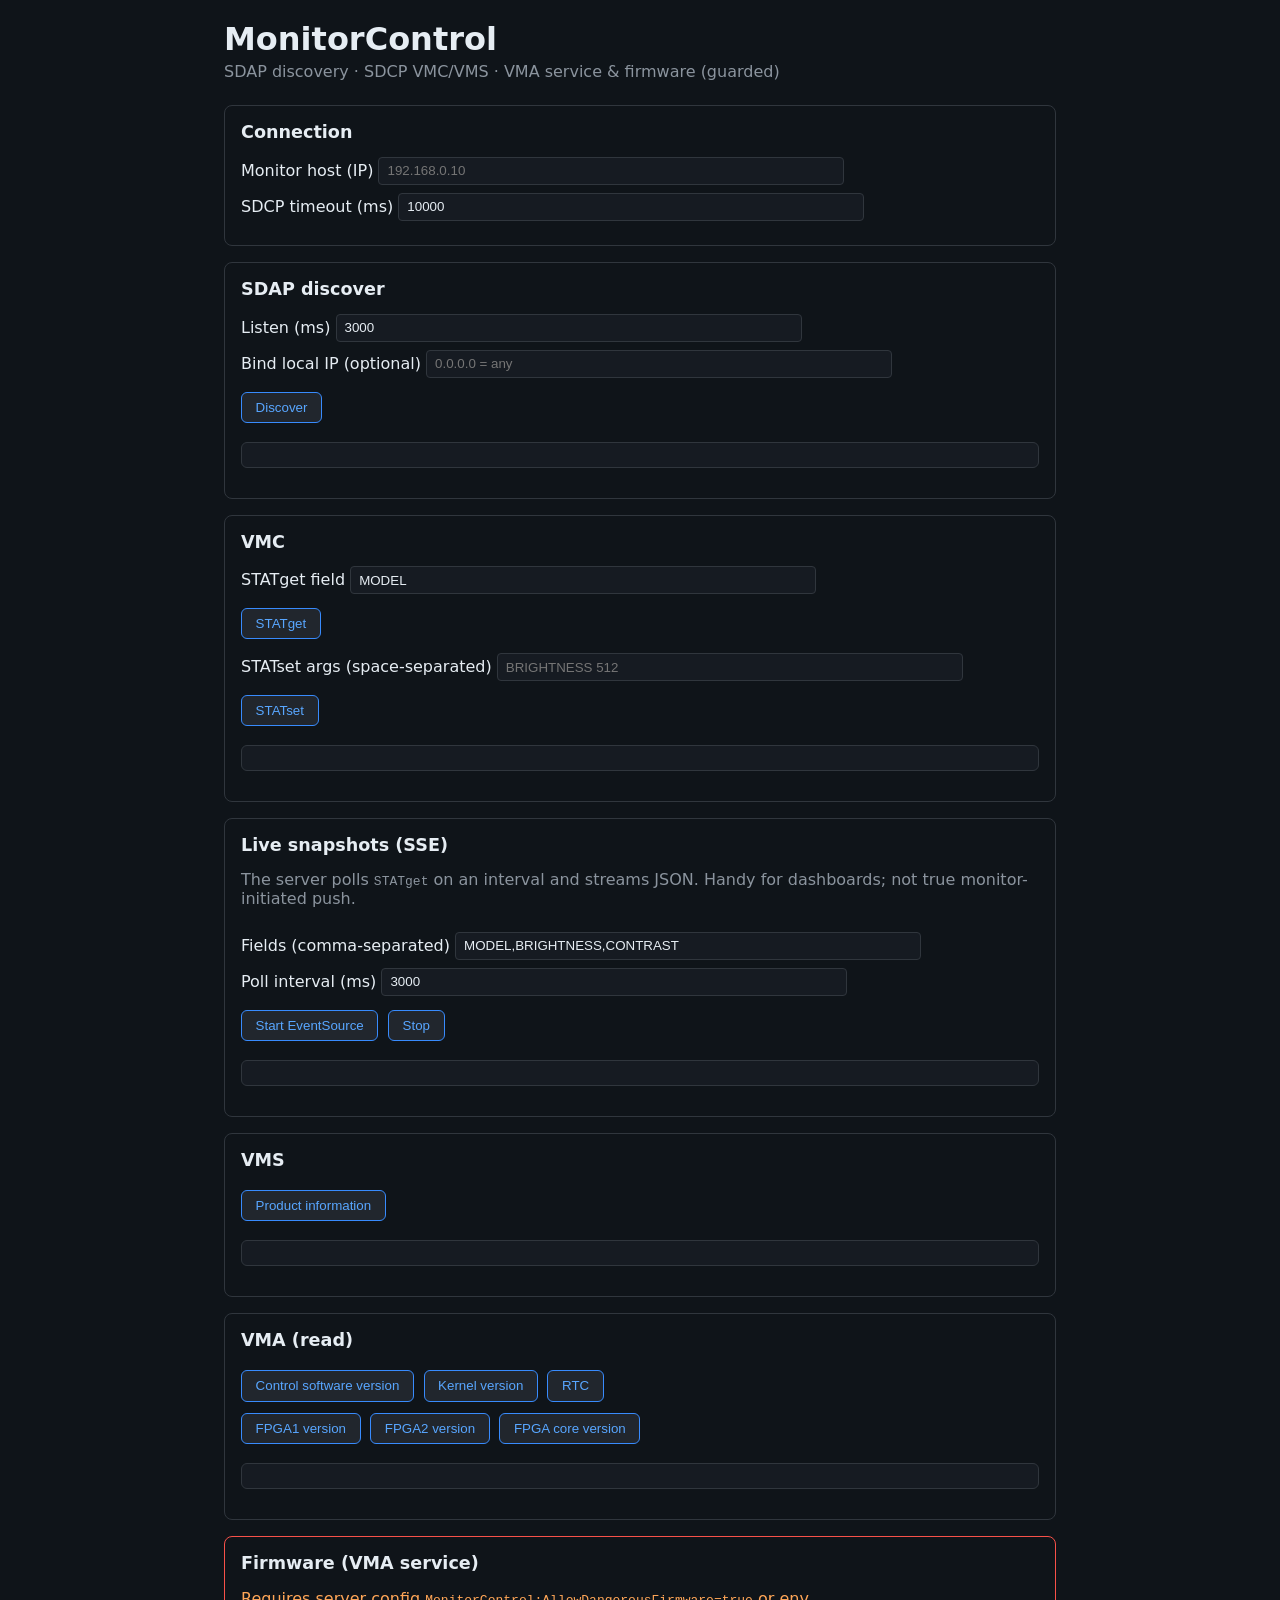
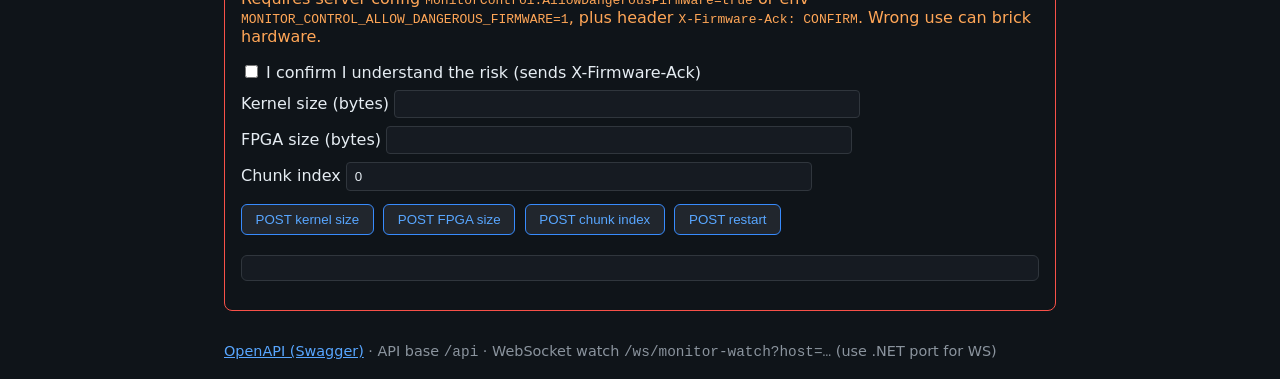
<file: examples/python-service/static/index.html>
<!DOCTYPE html>
<html lang="en">
<head>
  <meta charset="utf-8" />
  <meta name="viewport" content="width=device-width, initial-scale=1" />
  <title>Monitor Control</title>
  <link rel="stylesheet" href="styles.css" />
</head>
<body>
  <header>
    <h1>MonitorControl</h1>
    <p class="sub">SDAP discovery · SDCP VMC/VMS · VMA service &amp; firmware (guarded)</p>
  </header>

  <section>
    <h2>Connection</h2>
    <label>Monitor host (IP) <input id="host" type="text" placeholder="192.168.0.10" /></label>
    <label>SDCP timeout (ms) <input id="timeout" type="number" value="10000" min="1000" max="120000" /></label>
  </section>

  <section>
    <h2>SDAP discover</h2>
    <label>Listen (ms) <input id="discoverMs" type="number" value="3000" min="200" max="60000" /></label>
    <label>Bind local IP (optional) <input id="bind" type="text" placeholder="0.0.0.0 = any" /></label>
    <button type="button" id="btnDiscover">Discover</button>
    <pre id="outDiscover"></pre>
  </section>

  <section>
    <h2>VMC</h2>
    <label>STATget field <input id="vmcField" type="text" value="MODEL" /></label>
    <button type="button" id="btnVmcGet">STATget</button>
    <label>STATset args (space-separated) <input id="vmcSet" type="text" placeholder="BRIGHTNESS 512" /></label>
    <button type="button" id="btnVmcSet">STATset</button>
    <pre id="outVmc"></pre>
  </section>

  <section>
    <h2>Live snapshots (SSE)</h2>
    <p class="sub">The server polls <code>STATget</code> on an interval and streams JSON. Handy for dashboards; not true monitor-initiated push.</p>
    <label>Fields (comma-separated) <input id="sseFields" type="text" value="MODEL,BRIGHTNESS,CONTRAST" /></label>
    <label>Poll interval (ms) <input id="sseMs" type="number" value="3000" min="250" max="60000" /></label>
    <div class="row">
      <button type="button" id="btnSseStart">Start EventSource</button>
      <button type="button" id="btnSseStop">Stop</button>
    </div>
    <pre id="outSse"></pre>
  </section>

  <section>
    <h2>VMS</h2>
    <button type="button" id="btnVms">Product information</button>
    <pre id="outVms"></pre>
  </section>

  <section>
    <h2>VMA (read)</h2>
    <div class="row">
      <button type="button" id="btnVmaSw">Control software version</button>
      <button type="button" id="btnVmaKer">Kernel version</button>
      <button type="button" id="btnVmaRtc">RTC</button>
    </div>
    <div class="row">
      <button type="button" id="btnVmaFpga1">FPGA1 version</button>
      <button type="button" id="btnVmaFpga2">FPGA2 version</button>
      <button type="button" id="btnVmaFpgaC">FPGA core version</button>
    </div>
    <pre id="outVma"></pre>
  </section>

  <section class="danger">
    <h2>Firmware (VMA service)</h2>
    <p class="warn">Requires server config <code>MonitorControl:AllowDangerousFirmware=true</code> or env <code>MONITOR_CONTROL_ALLOW_DANGEROUS_FIRMWARE=1</code>, plus header <code>X-Firmware-Ack: CONFIRM</code>. Wrong use can brick hardware.</p>
    <label><input type="checkbox" id="fwAck" /> I confirm I understand the risk (sends X-Firmware-Ack)</label>
    <label>Kernel size (bytes) <input id="fwKer" type="number" min="0" step="1" /></label>
    <label>FPGA size (bytes) <input id="fwFpga" type="number" min="0" step="1" /></label>
    <label>Chunk index <input id="fwChunk" type="number" min="0" step="1" value="0" /></label>
    <div class="row">
      <button type="button" id="btnFwKer">POST kernel size</button>
      <button type="button" id="btnFwFpga">POST FPGA size</button>
      <button type="button" id="btnFwChunk">POST chunk index</button>
      <button type="button" id="btnFwRestart">POST restart</button>
    </div>
    <pre id="outFw"></pre>
  </section>

  <footer>
    <a href="/swagger">OpenAPI (Swagger)</a> · API base <code>/api</code> · WebSocket watch <code>/ws/monitor-watch?host=…</code> (use .NET port for WS)
  </footer>
  <script src="app.js"></script>
</body>
</html>
</file>
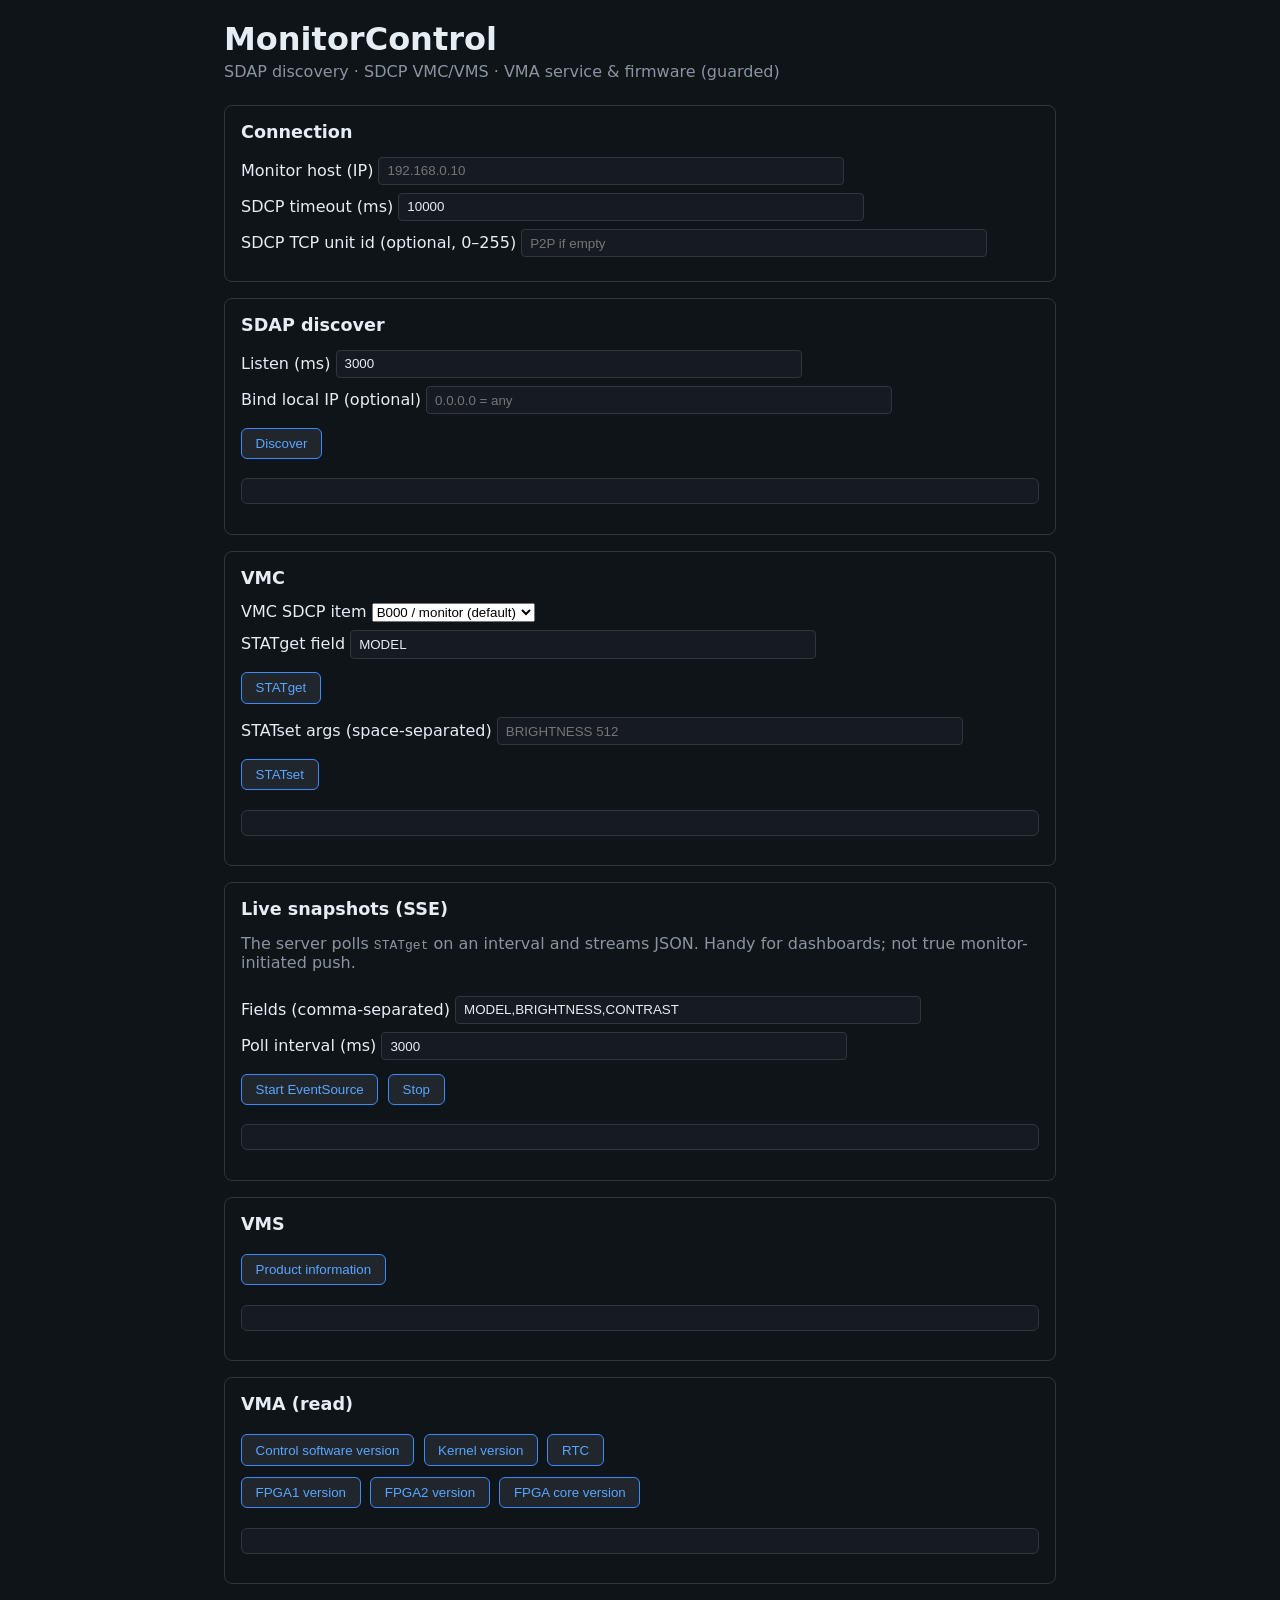
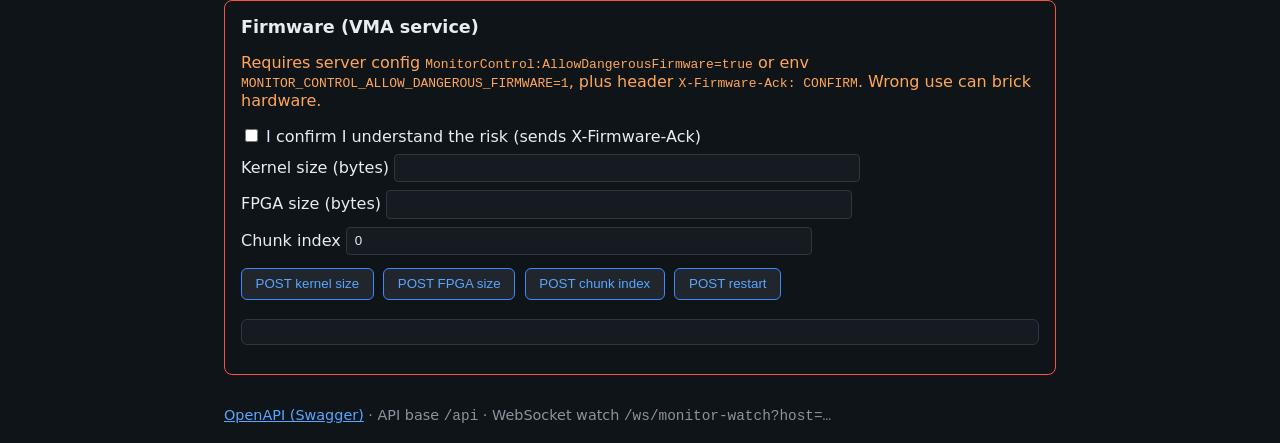
<file: src/MonitorControl.Web/wwwroot/index.html>
<!DOCTYPE html>
<html lang="en">
<head>
  <meta charset="utf-8" />
  <meta name="viewport" content="width=device-width, initial-scale=1" />
  <title>Monitor Control</title>
  <link rel="stylesheet" href="styles.css" />
</head>
<body>
  <header>
    <h1>MonitorControl</h1>
    <p class="sub">SDAP discovery · SDCP VMC/VMS · VMA service &amp; firmware (guarded)</p>
  </header>

  <section>
    <h2>Connection</h2>
    <label>Monitor host (IP) <input id="host" type="text" placeholder="192.168.0.10" /></label>
    <label>SDCP timeout (ms) <input id="timeout" type="number" value="10000" min="1000" max="120000" /></label>
    <label>SDCP TCP unit id (optional, 0–255) <input id="sdcpUnit" type="number" min="0" max="255" placeholder="P2P if empty" /></label>
  </section>

  <section>
    <h2>SDAP discover</h2>
    <label>Listen (ms) <input id="discoverMs" type="number" value="3000" min="200" max="60000" /></label>
    <label>Bind local IP (optional) <input id="bind" type="text" placeholder="0.0.0.0 = any" /></label>
    <button type="button" id="btnDiscover">Discover</button>
    <pre id="outDiscover"></pre>
  </section>

  <section>
    <h2>VMC</h2>
    <label>VMC SDCP item <select id="vmcItem"><option value="">B000 / monitor (default)</option><option value="B001">B001 / built-in controller</option></select></label>
    <label>STATget field <input id="vmcField" type="text" value="MODEL" /></label>
    <button type="button" id="btnVmcGet">STATget</button>
    <label>STATset args (space-separated) <input id="vmcSet" type="text" placeholder="BRIGHTNESS 512" /></label>
    <button type="button" id="btnVmcSet">STATset</button>
    <pre id="outVmc"></pre>
  </section>

  <section>
    <h2>Live snapshots (SSE)</h2>
    <p class="sub">The server polls <code>STATget</code> on an interval and streams JSON. Handy for dashboards; not true monitor-initiated push.</p>
    <label>Fields (comma-separated) <input id="sseFields" type="text" value="MODEL,BRIGHTNESS,CONTRAST" /></label>
    <label>Poll interval (ms) <input id="sseMs" type="number" value="3000" min="250" max="60000" /></label>
    <div class="row">
      <button type="button" id="btnSseStart">Start EventSource</button>
      <button type="button" id="btnSseStop">Stop</button>
    </div>
    <pre id="outSse"></pre>
  </section>

  <section>
    <h2>VMS</h2>
    <button type="button" id="btnVms">Product information</button>
    <pre id="outVms"></pre>
  </section>

  <section>
    <h2>VMA (read)</h2>
    <div class="row">
      <button type="button" id="btnVmaSw">Control software version</button>
      <button type="button" id="btnVmaKer">Kernel version</button>
      <button type="button" id="btnVmaRtc">RTC</button>
    </div>
    <div class="row">
      <button type="button" id="btnVmaFpga1">FPGA1 version</button>
      <button type="button" id="btnVmaFpga2">FPGA2 version</button>
      <button type="button" id="btnVmaFpgaC">FPGA core version</button>
    </div>
    <pre id="outVma"></pre>
  </section>

  <section class="danger">
    <h2>Firmware (VMA service)</h2>
    <p class="warn">Requires server config <code>MonitorControl:AllowDangerousFirmware=true</code> or env <code>MONITOR_CONTROL_ALLOW_DANGEROUS_FIRMWARE=1</code>, plus header <code>X-Firmware-Ack: CONFIRM</code>. Wrong use can brick hardware.</p>
    <label><input type="checkbox" id="fwAck" /> I confirm I understand the risk (sends X-Firmware-Ack)</label>
    <label>Kernel size (bytes) <input id="fwKer" type="number" min="0" step="1" /></label>
    <label>FPGA size (bytes) <input id="fwFpga" type="number" min="0" step="1" /></label>
    <label>Chunk index <input id="fwChunk" type="number" min="0" step="1" value="0" /></label>
    <div class="row">
      <button type="button" id="btnFwKer">POST kernel size</button>
      <button type="button" id="btnFwFpga">POST FPGA size</button>
      <button type="button" id="btnFwChunk">POST chunk index</button>
      <button type="button" id="btnFwRestart">POST restart</button>
    </div>
    <pre id="outFw"></pre>
  </section>

  <footer>
    <a href="/swagger">OpenAPI (Swagger)</a> · API base <code>/api</code> · WebSocket watch <code>/ws/monitor-watch?host=…</code>
  </footer>
  <script src="app.js"></script>
</body>
</html>
</file>
<file: examples/python-service/static/styles.css>
:root {
  font-family: system-ui, Segoe UI, Roboto, sans-serif;
  background: #0f1419;
  color: #e6edf3;
}
body {
  max-width: 52rem;
  margin: 0 auto;
  padding: 1.25rem;
}
header h1 {
  margin: 0 0 0.25rem;
}
.sub {
  color: #8b949e;
  margin: 0 0 1.5rem;
}
section {
  border: 1px solid #30363d;
  border-radius: 8px;
  padding: 1rem;
  margin-bottom: 1rem;
}
h2 {
  margin-top: 0;
  font-size: 1.1rem;
}
label {
  display: block;
  margin: 0.5rem 0;
}
input[type="text"],
input[type="number"] {
  width: 100%;
  max-width: 28rem;
  padding: 0.35rem 0.5rem;
  border-radius: 4px;
  border: 1px solid #30363d;
  background: #161b22;
  color: #e6edf3;
}
button {
  margin: 0.35rem 0.35rem 0.35rem 0;
  padding: 0.45rem 0.85rem;
  border-radius: 6px;
  border: 1px solid #388bfd;
  background: #21262d;
  color: #58a6ff;
  cursor: pointer;
}
button:hover {
  background: #30363d;
}
pre {
  background: #161b22;
  border: 1px solid #30363d;
  border-radius: 6px;
  padding: 0.75rem;
  overflow: auto;
  font-size: 0.85rem;
}
.danger {
  border-color: #f85149;
}
.warn {
  color: #ffa657;
}
.row {
  display: flex;
  flex-wrap: wrap;
  gap: 0.25rem;
}
footer {
  margin-top: 2rem;
  font-size: 0.9rem;
  color: #8b949e;
}
footer a {
  color: #58a6ff;
}
</file>
<file: src/MonitorControl.Web/wwwroot/styles.css>
:root {
  font-family: system-ui, Segoe UI, Roboto, sans-serif;
  background: #0f1419;
  color: #e6edf3;
}
body {
  max-width: 52rem;
  margin: 0 auto;
  padding: 1.25rem;
}
header h1 {
  margin: 0 0 0.25rem;
}
.sub {
  color: #8b949e;
  margin: 0 0 1.5rem;
}
section {
  border: 1px solid #30363d;
  border-radius: 8px;
  padding: 1rem;
  margin-bottom: 1rem;
}
h2 {
  margin-top: 0;
  font-size: 1.1rem;
}
label {
  display: block;
  margin: 0.5rem 0;
}
input[type="text"],
input[type="number"] {
  width: 100%;
  max-width: 28rem;
  padding: 0.35rem 0.5rem;
  border-radius: 4px;
  border: 1px solid #30363d;
  background: #161b22;
  color: #e6edf3;
}
button {
  margin: 0.35rem 0.35rem 0.35rem 0;
  padding: 0.45rem 0.85rem;
  border-radius: 6px;
  border: 1px solid #388bfd;
  background: #21262d;
  color: #58a6ff;
  cursor: pointer;
}
button:hover {
  background: #30363d;
}
pre {
  background: #161b22;
  border: 1px solid #30363d;
  border-radius: 6px;
  padding: 0.75rem;
  overflow: auto;
  font-size: 0.85rem;
}
.danger {
  border-color: #f85149;
}
.warn {
  color: #ffa657;
}
.row {
  display: flex;
  flex-wrap: wrap;
  gap: 0.25rem;
}
footer {
  margin-top: 2rem;
  font-size: 0.9rem;
  color: #8b949e;
}
footer a {
  color: #58a6ff;
}
</file>
